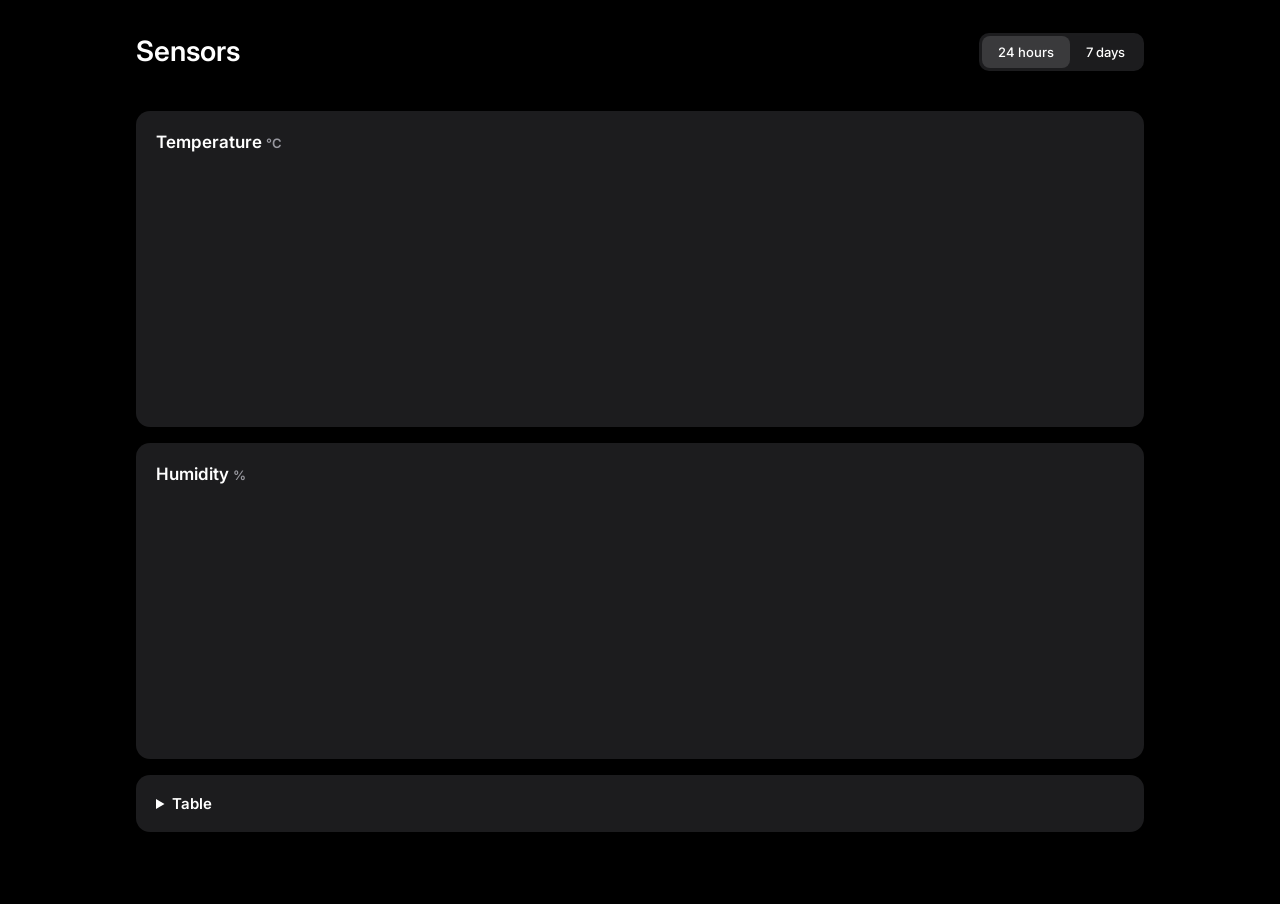
<file: app/pc/src/report.html>
<!doctype html>
<html lang="en">
<head>
<meta charset="utf-8">
<meta name="viewport" content="width=device-width, initial-scale=1">
<title>Sensors report</title>
<link rel="preconnect" href="https://fonts.googleapis.com">
<link rel="stylesheet" href="https://fonts.googleapis.com/css2?family=Inter:wght@400;500;600&display=swap">
<style>
:root {
  --bg: #000000; --surface-1: #1C1C1E; --surface-2: #2C2C2E; --surface-3: #3A3A3C;
  --separator: #38383A; --label: #FFFFFF; --label-2: #98989F; --accent: #0A84FF;
  --warning: #FF9F0A; --danger: #FF453A; --s1: #3987E5; --s2: #D95926;
  color-scheme: dark;
}
* { box-sizing: border-box; }
body { margin: 0; background: var(--bg); color: var(--label);
  font: 15px/1.4 Inter, "Segoe UI", system-ui, sans-serif; -webkit-font-smoothing: antialiased; }
main { max-width: 1040px; margin: 0 auto; padding: 32px 16px 48px; }
h1 { font-size: 28px; font-weight: 600; margin: 0; }
h2 { font-size: 17px; font-weight: 600; margin: 0; }
.meta { color: var(--label-2); font-size: 13px; margin: 4px 0 24px; }
.top { display: flex; flex-wrap: wrap; align-items: flex-end; justify-content: space-between; gap: 16px; }
.seg { display: inline-flex; background: var(--surface-1); border-radius: 10px; padding: 3px; margin-bottom: 24px; }
.seg button { font: inherit; font-size: 13px; font-weight: 500; color: var(--label); background: none;
  border: 0; border-radius: 8px; padding: 7px 16px; cursor: pointer; min-height: 32px; }
.seg button[aria-pressed="true"] { background: var(--surface-3); }
.seg button:focus-visible, summary:focus-visible { outline: 2px solid var(--accent); outline-offset: 2px; }
.grid { display: grid; grid-template-columns: repeat(auto-fit, minmax(min(300px, 100%), 1fr)); gap: 16px; margin-bottom: 16px; }
.card { background: var(--surface-1); border-radius: 14px; padding: 20px; min-width: 0; }
.name { display: flex; align-items: center; gap: 8px; font-weight: 600; }
.sw { width: 10px; height: 10px; border-radius: 3px; flex: none; }
.state { margin-left: auto; color: var(--label-2); font-size: 13px; font-weight: 400; }
.now { display: flex; gap: 32px; margin: 12px 0 4px; }
.big { font-size: 34px; font-weight: 600; letter-spacing: -0.01em; font-variant-numeric: tabular-nums; }
.unit { font-size: 17px; color: var(--label-2); font-weight: 500; margin-left: 2px; }
.small { color: var(--label-2); font-size: 13px; }
.stats { display: grid; grid-template-columns: auto 1fr 1fr 1fr; gap: 6px 16px; margin-top: 16px;
  padding-top: 14px; border-top: 1px solid var(--separator); font-size: 13px; font-variant-numeric: tabular-nums; }
.stats .h { color: var(--label-2); }
.chart-card { margin-bottom: 16px; }
.chart-head { display: flex; flex-wrap: wrap; align-items: baseline; justify-content: space-between; gap: 8px 16px; margin-bottom: 12px; }
.legend { display: flex; gap: 16px; font-size: 13px; color: var(--label-2); }
.legend span { display: inline-flex; align-items: center; gap: 6px; }
.plot { position: relative; height: 240px; }
.plot svg { display: block; width: 100%; height: 100%; overflow: visible; }
.plot text { fill: var(--label-2); font-size: 12px; font-family: inherit; }
.empty { display: grid; place-items: center; height: 100%; color: var(--label-2); font-size: 13px; }
.tip { position: absolute; pointer-events: none; background: var(--surface-2); border-radius: 10px;
  padding: 8px 10px; font-size: 13px; white-space: nowrap; opacity: 0; transition: opacity .12s; }
.tip .row { display: flex; align-items: center; gap: 6px; font-variant-numeric: tabular-nums; }
.tip .t { color: var(--label-2); margin-bottom: 4px; }
details { background: var(--surface-1); border-radius: 14px; padding: 4px 20px; }
summary { cursor: pointer; padding: 14px 0; font-weight: 600; }
.table-wrap { overflow-x: auto; padding-bottom: 16px; }
table { border-collapse: collapse; width: 100%; font-size: 13px; font-variant-numeric: tabular-nums; }
th, td { text-align: right; padding: 6px 10px; border-bottom: 1px solid var(--separator); white-space: nowrap; }
th:first-child, td:first-child { text-align: left; }
th { color: var(--label-2); font-weight: 500; }
footer { color: var(--label-2); font-size: 12px; margin-top: 24px; word-break: break-all; }
</style>
</head>
<body>
<main>
  <div class="top">
    <div>
      <h1>Sensors</h1>
      <p class="meta" id="meta"></p>
    </div>
    <div class="seg" role="group" aria-label="Time range">
      <button type="button" data-r="day" aria-pressed="true">24 hours</button>
      <button type="button" data-r="week" aria-pressed="false">7 days</button>
    </div>
  </div>
  <section class="grid" id="cards"></section>
  <section class="card chart-card">
    <div class="chart-head"><h2>Temperature <span class="small">°C</span></h2><div class="legend"></div></div>
    <div class="plot" id="plot-t"></div>
  </section>
  <section class="card chart-card">
    <div class="chart-head"><h2>Humidity <span class="small">%</span></h2><div class="legend"></div></div>
    <div class="plot" id="plot-h"></div>
  </section>
  <details>
    <summary>Table</summary>
    <div class="table-wrap" id="table"></div>
  </details>
  <footer id="foot"></footer>
</main>
<script>
const D = __DATA__;
const COLORS = ["var(--s1)", "var(--s2)"];
let range = "day";

const $ = (s) => document.querySelector(s);
const el = (tag, attrs = {}, text) => {
  const ns = ["svg", "path", "line", "text", "circle", "rect", "g"].includes(tag);
  const e = ns ? document.createElementNS("http://www.w3.org/2000/svg", tag) : document.createElement(tag);
  for (const [k, v] of Object.entries(attrs)) e.setAttribute(k, v);
  if (text !== undefined) e.textContent = text;
  return e;
};
const fmt = (v, d) => (v === null || v === undefined ? "--" : v.toFixed(d));
const time = (s, opts) => new Date(s * 1000).toLocaleString(undefined, opts);
const hm = { hour: "2-digit", minute: "2-digit" };
const STATE = { ok: "Live", missing: "Not connected", error: "Read error" };

function stats(arr) {
  const v = arr.filter((x) => x !== null);
  if (!v.length) return null;
  return { lo: Math.min(...v), hi: Math.max(...v), avg: v.reduce((a, b) => a + b, 0) / v.length };
}

function cards() {
  const box = $("#cards");
  box.replaceChildren();
  const R = D.ranges[range];
  D.sensors.forEach((s, i) => {
    const c = el("div", { class: "card" });
    const head = el("div", { class: "name" });
    head.append(el("span", { class: "sw", style: `background:${COLORS[i]}` }), el("span", {}, s.name));
    const last = s.last;
    head.append(el("span", { class: "state" }, last ? STATE[last.state] || last.state : "No readings"));
    c.append(head);
    const now = el("div", { class: "now" });
    const t = last && last.state === "ok" ? last.t : null, h = last && last.state === "ok" ? last.h : null;
    for (const [v, d, u] of [[t, 1, "°C"], [h, 1, "%"]]) {
      const b = el("div", { class: "big" }, fmt(v, d));
      b.append(el("span", { class: "unit" }, u));
      now.append(b);
    }
    c.append(now);
    c.append(el("div", { class: "small" }, last ? "Last reading " + time(last.at, { ...hm, second: "2-digit", day: "numeric", month: "short" }) : "Nothing logged yet"));
    const st = el("div", { class: "stats" });
    st.append(el("span"), el("span", { class: "h" }, "Low"), el("span", { class: "h" }, "High"), el("span", { class: "h" }, "Average"));
    for (const [k, label, d] of [["t", "°C", 1], ["h", "%", 0]]) {
      const x = stats(R.series[i][k]);
      st.append(el("span", { class: "h" }, label));
      for (const f of ["lo", "hi", "avg"]) st.append(el("span", {}, x ? fmt(x[f], d) : "--"));
    }
    c.append(st);
    box.append(c);
  });
}

function niceTicks(lo, hi, n) {
  const span = hi - lo || 1, raw = span / n, mag = Math.pow(10, Math.floor(Math.log10(raw)));
  const step = [1, 2, 2.5, 5, 10].map((m) => m * mag).find((s) => s >= raw);
  const out = [];
  const end = Math.ceil(hi / step) * step;
  for (let v = Math.floor(lo / step) * step; v <= end + 1e-9; v += step) out.push(+v.toFixed(6));
  return out;
}

function chart(id, key, dec, unit) {
  const wrap = $("#" + id);
  wrap.replaceChildren();
  const R = D.ranges[range], n = R.series[0][key].length;
  const all = R.series.flatMap((s) => s[key]).filter((v) => v !== null);
  if (!all.length) { wrap.append(el("div", { class: "empty" }, "No readings in this range")); return; }
  const W = wrap.clientWidth, H = wrap.clientHeight, m = { l: 40, r: 96, t: 10, b: 26 };
  let lo = Math.min(...all), hi = Math.max(...all);
  const pad = Math.max((hi - lo) * 0.15, key === "t" ? 0.5 : 2);
  const ticks = niceTicks(lo - pad, hi + pad, 4);
  lo = ticks[0]; hi = ticks[ticks.length - 1];
  const x = (i) => m.l + (i * (W - m.l - m.r)) / Math.max(n - 1, 1);
  const y = (v) => m.t + ((hi - v) * (H - m.t - m.b)) / (hi - lo || 1);
  const svg = el("svg", { viewBox: `0 0 ${W} ${H}`, role: "img", "aria-label": `${key === "t" ? "Temperature" : "Humidity"} chart` });
  for (const v of ticks) {
    svg.append(el("line", { x1: m.l, x2: W - m.r, y1: y(v), y2: y(v), stroke: "var(--separator)", "stroke-width": 1 }));
    svg.append(el("text", { x: m.l - 8, y: y(v) + 4, "text-anchor": "end" }, fmt(v, Number.isInteger(v) ? 0 : 1)));
  }
  // Time ticks: every 3 hours, or every midnight for 7 days.
  const every = range === "day" ? 3 * 3600 : 86400;
  for (let i = 0; i < n; i++) {
    const s = R.start + i * R.step, d = new Date(s * 1000);
    const local = s - d.getTimezoneOffset() * 60;
    if (((local % every) + every) % every >= R.step) continue;
    const label = range === "day" ? time(s, hm) : time(s, { weekday: "short", day: "numeric" });
    svg.append(el("line", { x1: x(i), x2: x(i), y1: H - m.b, y2: H - m.b + 4, stroke: "var(--surface-3)" }));
    svg.append(el("text", { x: x(i), y: H - 6, "text-anchor": "middle" }, label));
  }
  const ends = [];
  R.series.forEach((s, si) => {
    let d = "", pen = false, lastI = -1;
    s[key].forEach((v, i) => {
      if (v === null) { pen = false; return; }
      d += (pen ? "L" : "M") + x(i).toFixed(1) + " " + y(v).toFixed(1);
      pen = true; lastI = i;
    });
    if (d) svg.append(el("path", { d, fill: "none", stroke: COLORS[si], "stroke-width": 2, "stroke-linejoin": "round", "stroke-linecap": "round" }));
    if (lastI >= 0) ends.push({ si, yy: y(s[key][lastI]), xx: x(lastI) });
  });
  // Direct labels at the line ends, nudged apart.
  ends.sort((a, b) => a.yy - b.yy);
  for (let k = 1; k < ends.length; k++) if (ends[k].yy - ends[k - 1].yy < 16) ends[k].yy = ends[k - 1].yy + 16;
  for (const e of ends) {
    svg.append(el("circle", { cx: e.xx, cy: y(R.series[e.si][key].filter((v) => v !== null).slice(-1)[0]), r: 4, fill: COLORS[e.si], stroke: "var(--surface-1)", "stroke-width": 2 }));
    const name = D.sensors[e.si].name;
    svg.append(el("text", { x: W - m.r + 10, y: e.yy + 4, fill: "var(--label-2)" }, name.length > 12 ? name.slice(0, 11) + "…" : name));
  }
  // Hover: a crosshair, a dot per series and a tooltip.
  const cross = el("line", { y1: m.t, y2: H - m.b, stroke: "var(--label-2)", "stroke-width": 1, opacity: 0 });
  const dots = R.series.map((_, si) => el("circle", { r: 4, fill: COLORS[si], stroke: "var(--surface-1)", "stroke-width": 2, opacity: 0 }));
  svg.append(cross, ...dots);
  const hit = el("rect", { x: m.l, y: m.t, width: W - m.l - m.r, height: H - m.t - m.b, fill: "transparent" });
  svg.append(hit);
  wrap.append(svg);
  const tip = el("div", { class: "tip" });
  wrap.append(tip);
  const hide = () => { cross.setAttribute("opacity", 0); dots.forEach((d) => d.setAttribute("opacity", 0)); tip.style.opacity = 0; };
  hit.addEventListener("pointerleave", hide);
  hit.addEventListener("pointermove", (ev) => {
    const r = svg.getBoundingClientRect();
    const px = ((ev.clientX - r.left) * W) / r.width;
    const i = Math.max(0, Math.min(n - 1, Math.round(((px - m.l) * (n - 1)) / (W - m.l - m.r))));
    cross.setAttribute("x1", x(i)); cross.setAttribute("x2", x(i)); cross.setAttribute("opacity", 0.5);
    tip.replaceChildren(el("div", { class: "t" }, time(R.start + i * R.step, range === "day" ? hm : { ...hm, weekday: "short", day: "numeric" })));
    R.series.forEach((s, si) => {
      const v = s[key][i];
      dots[si].setAttribute("opacity", v === null ? 0 : 1);
      if (v !== null) { dots[si].setAttribute("cx", x(i)); dots[si].setAttribute("cy", y(v)); }
      const row = el("div", { class: "row" });
      row.append(el("span", { class: "sw", style: `background:${COLORS[si]}` }), el("span", {}, `${D.sensors[si].name}  ${fmt(v, dec)} ${unit}`));
      tip.append(row);
    });
    tip.style.opacity = 1;
    const tx = x(i) + 12 + tip.offsetWidth > W ? x(i) - 12 - tip.offsetWidth : x(i) + 12;
    tip.style.left = tx + "px"; tip.style.top = m.t + "px";
  });
}

function table() {
  const R = D.ranges[range], group = 12; // 1 hour of 5 min, or 6 hours of 30 min
  const tbl = el("table");
  const hr = el("tr");
  hr.append(el("th", {}, range === "day" ? "Hour" : "From"));
  D.sensors.forEach((s) => { hr.append(el("th", {}, s.name + " °C"), el("th", {}, s.name + " %")); });
  tbl.append(hr);
  const n = R.series[0].t.length;
  for (let g = Math.floor((n - 1) / group) * group; g >= 0; g -= group) {
    const tr = el("tr");
    tr.append(el("td", {}, time(R.start + g * R.step, range === "day" ? hm : { ...hm, weekday: "short", day: "numeric" })));
    let any = false;
    R.series.forEach((s) => {
      for (const [k, d] of [["t", 1], ["h", 0]]) {
        const x = stats(s[k].slice(g, g + group));
        if (x) any = true;
        tr.append(el("td", {}, x ? fmt(x.avg, d) : "--"));
      }
    });
    if (any) tbl.append(tr);
  }
  $("#table").replaceChildren(tbl);
}

function legends() {
  document.querySelectorAll(".legend").forEach((lg) => {
    lg.replaceChildren(...D.sensors.map((s, i) => {
      const sp = el("span");
      sp.append(el("span", { class: "sw", style: `background:${COLORS[i]}` }), document.createTextNode(s.name));
      return sp;
    }));
  });
}

function render() {
  cards();
  chart("plot-t", "t", 1, "°C");
  chart("plot-h", "h", 1, "%");
  table();
}

$("#meta").textContent = "Made " + time(D.made, { dateStyle: "medium", timeStyle: "short" }) + " from the logs on this PC";
$("#foot").textContent = "Logs: " + D.folder;
document.querySelectorAll(".seg button").forEach((b) => b.addEventListener("click", () => {
  range = b.dataset.r;
  document.querySelectorAll(".seg button").forEach((o) => o.setAttribute("aria-pressed", o === b));
  render();
}));
let rt;
addEventListener("resize", () => { clearTimeout(rt); rt = setTimeout(render, 100); });
legends();
render();
</script>
</body>
</html>
</file>
